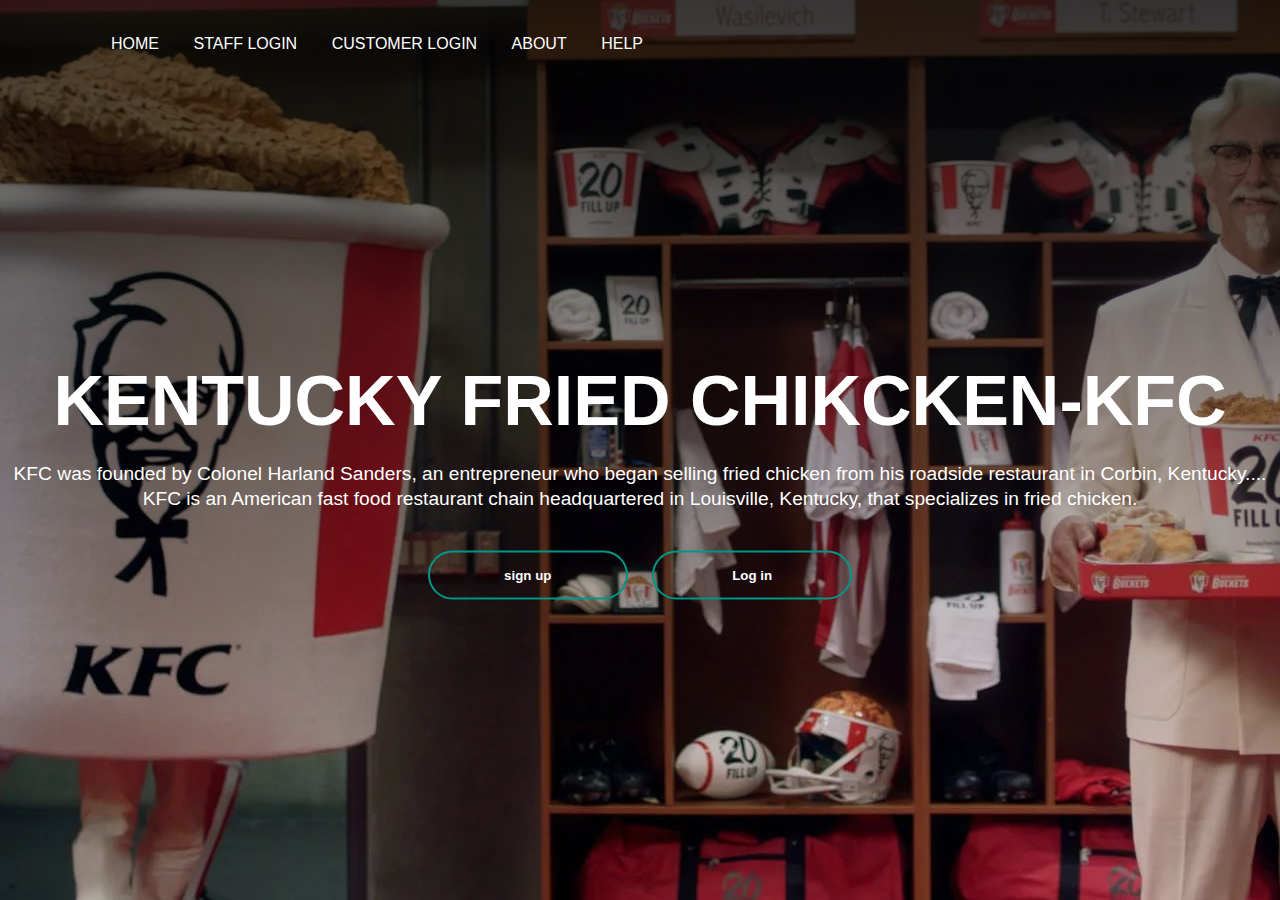
<file: index.html>
<!DOCTYPE html>
<html lang="en">
<head>
    <meta charset="UTF-8">
    <meta http-equiv="X-UA-Compatible" content="IE=edge">
    <meta name="viewport" content="width=device-width, initial-scale=1.0">
    <title>KFC</title>
    <link rel="stylesheet" href="styl.css">
</head>
<body>
    <div class="banner">
        <div class="navbar">
            
            <ul>
                <li><a href="#">HOME</a></li>
                <li><a href="#">STAFF LOGIN</a></li>
                <li><a href="#">CUSTOMER LOGIN</a></li>
                <li><a href="#">ABOUT</a></li>
                <li><a href="#">HELP</a></li>
            </ul>
        </div>
        <div class="matter">
            <h1>KENTUCKY FRIED CHIKCKEN-KFC</h1>
            <p>KFC was founded by Colonel Harland Sanders, an entrepreneur who began selling fried chicken 
                from his roadside restaurant in Corbin, Kentucky....
                KFC is an American fast food restaurant chain headquartered
                in Louisville, Kentucky, that specializes in fried chicken. 

                 <br></p>
            <div>
                <button type="button"><span></span>sign up</button>
                <button type="button"><span></span>Log in</button>
            </div>
        </div>
    </div>
</body>
</html>
</file>
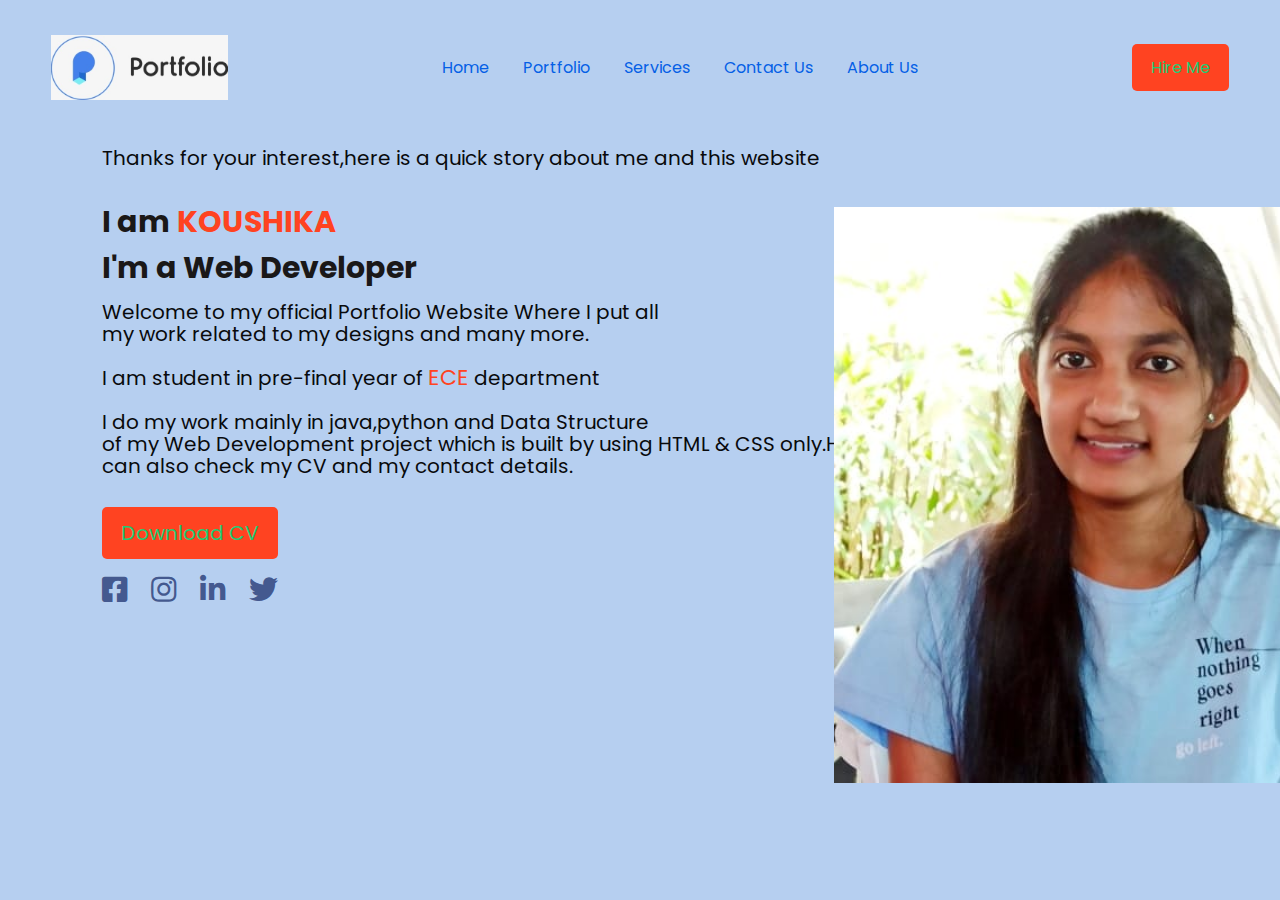
<file: task2/index.html>
<!DOCTYPE html>
<html lang="en">
<head>
    <meta charset="UTF-8">
    <title>Portfolio Landing Page</title>
    <!----CSS link----->
    <link rel="stylesheet" href="style.css">
    <!----Fontawesome CDN Link----->
    <link rel="stylesheet" href="https://pro.fontawesome.com/releases/v5.10.0/css/all.css">
</head>
<body>

    <div class="hero">
        <nav>
            <img src="logo.png" class="logo">
            <ul>
                <li><a href="#">Home</a></li>
                <li><a href="#">Portfolio</a></li>
                <li><a href="#">Services</a></li>
                <li><a href="#">Contact Us</a></li>
                <li><a href="#">About Us</a></li>
            </ul>
            <a href="bkoushika24@gmail.com" class="btn">Hire Me</a>
        </nav>
        <div class="info">
            <p>Thanks for your interest,here is a quick story about me and this website</p>
            <h1>I am <span>KOUSHIKA</span></h1>
            <h1>I'm a Web Developer</h1>
            <p>Welcome to my official Portfolio Website Where I put all<br> my work related to my 
                designs and many more.<br><br>
            I am student in pre-final year of <span>ECE</span> department<br><br>
            I do my work mainly in java,python and Data Structure<br> 
             of my Web Development project which is built by using HTML & CSS only.Here one<br>
             can also check my CV and my contact details.</p>
            <a href="https://drive.google.com/file/d/10ZoD07Pw-JyHq2aYYSWLC2aE7sJBe_wt/view?usp=drivesdk" class="btn">Download CV</a>
        </div>
        <div class="img-box">
            <img src="koushika.jpeg" class="back-img">
        </div>
        <div class="social">
            <a href="https://www.facebook.com"><i class="fab fa-facebook-square"></i></a>
            <a href="https://www.instagram.com"><i class="fab fa-instagram"></i></a>
            <a href="https://www.linkedin.com/in/koushika-b-a9b73320b"><i class="fab fa-linkedin-in"></i></a>
            <a href="https://twitter.com/Koushika06?s=08"><i class="fab fa-twitter"></i></a>
        </div>
    </div>

</body>
</html>
</file>
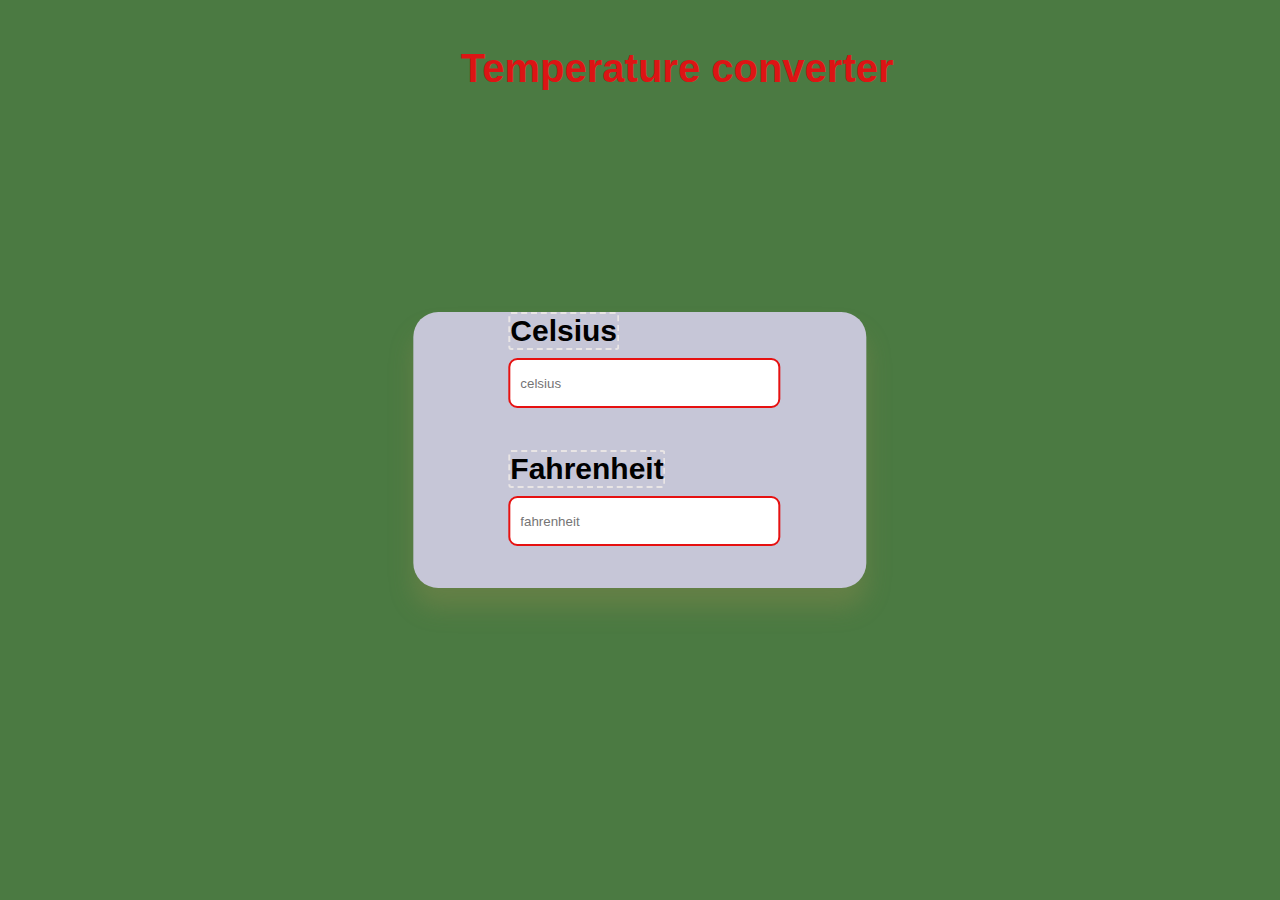
<file: task3/index.html>
<!DOCTYPE html>
<html lang="en">

<head>
    <meta charset="UTF-8">
    <meta http-equiv="X-UA-Compatible" content="IE=edge">
    <meta name="viewport" content="width=device-width, initial-scale=1.0">
    <title>Temperature Conversion</title>
    <link rel="stylesheet" href="style.css">
</head>

<body>
    <h1>Temperature converter</h1>
    <div class="container">
        <div class="input_box">
            <label for="celsius">Celsius</label>
            <input type="number" id="celsius" oninput="celToFar()" placeholder="celsius">
        </div>
        <div class="input_box">
            <label for="fahrenheit">Fahrenheit</label>
            <input type="number" id="fahrenheit" oninput="farToCel()" placeholder="fahrenheit">
        </div>
    </div>
    <script src="script.js"></script>

</body>

</html>
</file>
<file: styl.css>
*{
    margin: 0;
    padding: 0;
    font-family: sans-serif;
}
.banner{
    width: 100%;
    height:100vh;
    background-image: linear-gradient(rgba(0,0,0,0.75),rgba(0, 0, 0, 0)),url(kfc.jpg);
    background-size: auto;
    background-position: center;
}
.navbar{
    width:85%;
    margin: auto;
    padding: 35px 0;
    display: flex;
    align-items: center;
    justify-content: space-between;
}
.logo{
    width: 250px;
    height: 50px;
    cursor: pointer;
    align-self:flex-start;
}
.navbar ul li{
    list-style-type: disc;
    display: inline-block;
    margin: 0 15px;
    position: relative;
}
.navbar ul li a{
text-decoration: none;
color: #fff;
text-transform: uppercase;
}
.navbar ul li::after{
    content: '';
    height:3px;
    width: 0;
    background: #009688;
    position: absolute;
    left: 0;
    bottom: -8px;
    transition: 0.3s;
}
.navbar ul li:hover:after{
    width: 100%;
}
.matter{
    width: 100%;
    position: absolute;
    top:50%;
    transform: translateY(-50%);
    text-align: center;
    color: #fff;
}
.matter h1{
    font-size:70px;
    margin-top: 80px; 
}
.matter p{
    margin:20px auto;
    font-weight: 120;
    font-size: 120%;
    line-height: 25px;
}
button{
    width:200px;
    padding: 15px 0;
    text-align: center;
    margin: 20px 10px;
    border-radius: 25px;
    font-weight: bold;
    border: 2px solid #009688;
    background: transparent;
    color: white;
    cursor: pointer;
    position: relative;
    overflow: hidden;
}
span{
    background: #009688;
    height:100%;
    width: 0;
    border-radius: 25px;
    position: absolute;
    left: 0;
    bottom: 0;
    z-index: -1;
    transition: 0.5s;
}
button:hover span{
    width: 100%;
}
button:hover{
    border: none;
}
</file>
<file: task2/style.css>
@import url('https://fonts.googleapis.com/css2?family=Poppins:wght@400;500;600;700&display=swap');

*{
    margin: 0;
    padding: 0;
    box-sizing: border-box;
    
}
.hero{
    width: 100%;
    height: 100vh;
    background: #b6cff0;
    font-family: 'Poppins', sans-serif;
    position: relative;
}
nav{
    width: 92%;
    top: 10%;
    margin: auto;
    padding: 35px 0;
    display: flex;
    align-items: center;
    justify-content:space-between;
}
.logo{
    width: 15%;
    background-color: #0655f3;
    cursor: pointer;
}
nav ul li{
    display:inline-block;
    list-style: none;
    cursor: pointer;
    margin: 10px 15px;
}
nav ul li a{
    text-decoration: none;
    cursor: pointer;
    color: #055fe6;
}
nav ul li a:hover{
    cursor: pointer;
    color: #d43114;
}
.btn{
    background: #ff4321;
    border-radius: 5px;
    padding: 10px 18px;
    text-decoration: none;
    color: rgb(31, 202, 117);
    display: inline-block;
    border: 1px solid transparent;
    transition: all 0.4s ease;
}
.btn:hover{
    background: transparent;
    color: #ff4321;
    border: 1px solid #ff4321;
}
.info{
    font-size: 20px;
    margin-left: 8%;
    margin-top: 1%;
}
.info h1{
    font-size: 30px;
    color: #1a1818;
}
.info h1 span{
   color: #ff4321;
}
.info p span{
    font-size: 22px;
    color: #ff4321;
 }
.info p{
    color: #090a0c;
    line-height: 22px;
    margin-top: 10px;
    margin-bottom: 30px;
}
.img-box{
    width: 45%;
    height: 80%;
    position: absolute;
    bottom: 13%;
    right: 100px;
}
.img-box img{
    height: 80%;
    position: absolute;
    left: 40%;
    bottom: 0;
    
}
.social{
    margin-left: 8%;
    margin-top: 10px;
}
.social a{
    font-size: 29px;
    color: #394d85e7;
    margin-right: 20px;
}
.social a:hover{
    color: #f10909;
}
</file>
<file: task3/style.css>
@import url('https://fonts.googleapis.com/css2?family=Baloo+2&display=swap');
* {
    padding: 0;
    margin: 0;
    box-sizing: border-box;
    font-family: 'Pattaya', sans-serif;
}

body {
    background-color: #4b7a42;
}

.container {
    background-color: #c6c6d7;

    position: absolute;
    transform: translate(-50%, -50%);
    left: 50%;
    top: 50%;
    box-shadow: 0 20px 25px rgba(177, 147, 82, 0.25);
    border-radius: 25px;
    font-size: 20px;
}

.input_box {
    width: 60%;
    margin-left: 95px;
    margin-bottom: 42px;
    padding: 35px 12;
}
body h1{
    font-size: 40px;
    color: rgb(221, 20, 20);
    margin-left: 36%;
    margin-top: 3.6%;
}
label {
    text-align: right;
    font-size: 30px;
    font-weight: 600;
    float: left;
    border: 2px dashed #e9e5e5;
    border-radius: 3px;
}

input {
    width: 100%;
    height: 50px;
    border-radius: 9px;
    border: 2px solid #e61111;
    outline: none;
    margin-top: 8px;
    padding: 0 10px;
}

input:focus {
    border: 3px dashed #b44747;
    background-color: #fff;
}
</file>
